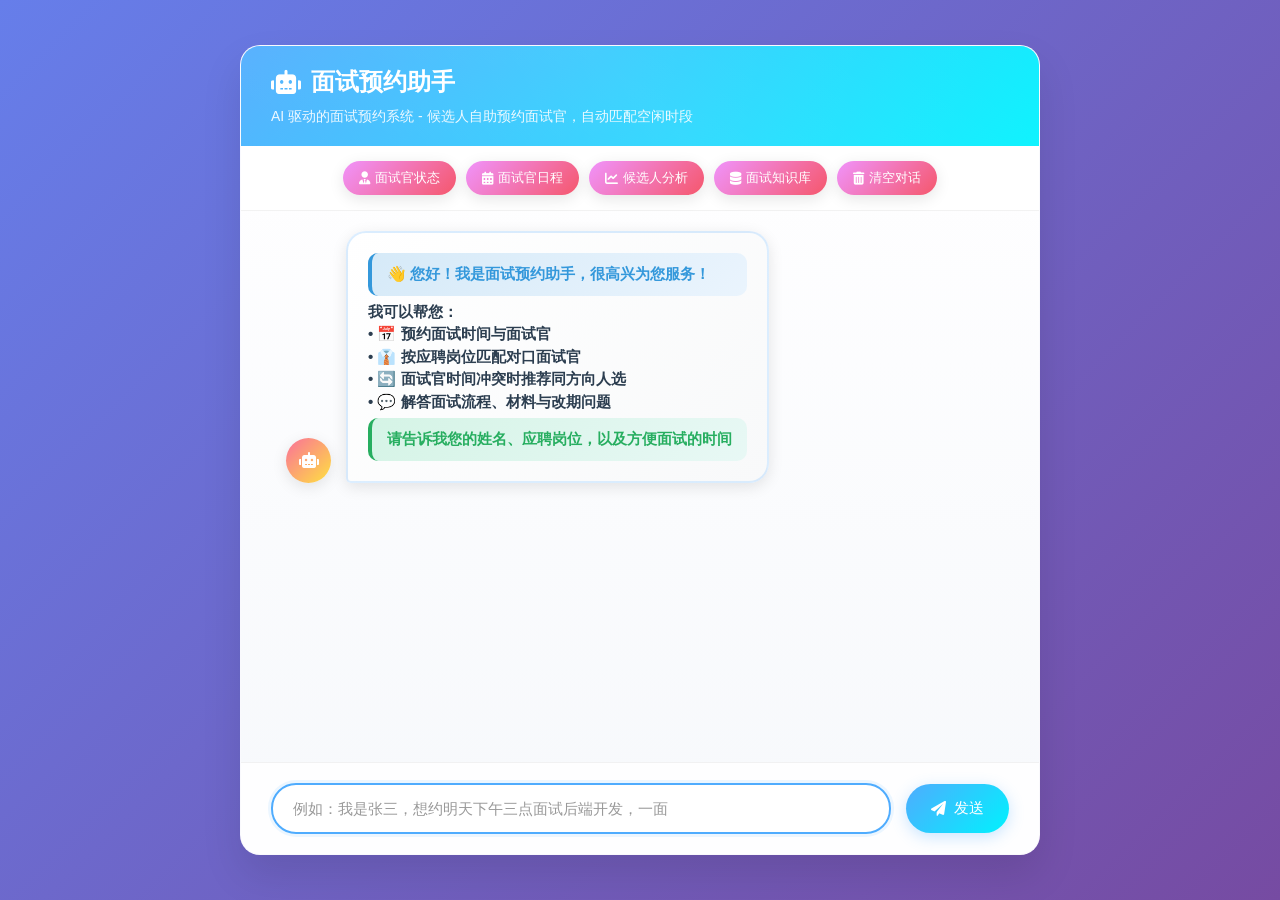
<file: web/templates/index.html>
<!DOCTYPE html>
<html lang="zh-CN">
<head>
    <meta charset="UTF-8">
    <meta name="viewport" content="width=device-width, initial-scale=1.0">
    <title>面试预约助手 - AI聊天机器人</title>
    <link href="https://cdnjs.cloudflare.com/ajax/libs/font-awesome/6.0.0/css/all.min.css" rel="stylesheet">
    <style>
        * {
            margin: 0;
            padding: 0;
            box-sizing: border-box;
        }
        
        body { 
            font-family: -apple-system, BlinkMacSystemFont, 'Segoe UI', Roboto, 'Helvetica Neue', Arial, sans-serif;
            background: linear-gradient(135deg, #667eea 0%, #764ba2 100%);
            height: 100vh;
            overflow: hidden;
            display: flex;
            align-items: center;
            justify-content: center;
        }
        
        .chat-container { 
            width: 90%;
            max-width: 800px; 
            height: 90vh;
            background: rgba(255, 255, 255, 0.95);
            backdrop-filter: blur(20px);
            border-radius: 20px; 
            box-shadow: 0 20px 40px rgba(0,0,0,0.1);
            display: flex;
            flex-direction: column;
            overflow: hidden;
            border: 1px solid rgba(255,255,255,0.2);
        }
        
        .header {
            background: linear-gradient(135deg, #4facfe 0%, #00f2fe 100%);
            padding: 20px 30px;
            color: white;
            position: relative;
            overflow: hidden;
        }
        
        .header::before {
            content: '';
            position: absolute;
            top: -50%;
            left: -50%;
            width: 200%;
            height: 200%;
            background: linear-gradient(45deg, transparent, rgba(255,255,255,0.1), transparent);
            animation: shimmer 3s infinite;
        }
        
        @keyframes shimmer {
            0% { transform: translateX(-100%) translateY(-100%) rotate(45deg); }
            100% { transform: translateX(100%) translateY(100%) rotate(45deg); }
        }
        
        .header-title {
            font-size: 24px;
            font-weight: 600;
            margin-bottom: 10px;
            display: flex;
            align-items: center;
            gap: 10px;
        }
        
        .header-subtitle {
            font-size: 14px;
            opacity: 0.9;
        }
        
        .nav-bar {
            background: rgba(255,255,255,0.98);
            padding: 15px 30px;
            border-bottom: 1px solid rgba(0,0,0,0.05);
            display: flex;
            flex-wrap: wrap;
            gap: 10px;
            justify-content: center;
        }
        
        .nav-btn { 
            padding: 8px 16px;
            border-radius: 25px;
            border: none;
            background: linear-gradient(135deg, #f093fb 0%, #f5576c 100%);
            color: white;
            font-size: 13px;
            font-weight: 500;
            cursor: pointer;
            transition: all 0.3s ease;
            box-shadow: 0 4px 15px rgba(0,0,0,0.1);
            display: flex;
            align-items: center;
            gap: 5px;
        }
        
        .nav-btn:hover { 
            transform: translateY(-2px);
            box-shadow: 0 8px 25px rgba(0,0,0,0.2);
            background: linear-gradient(135deg, #f5576c 0%, #f093fb 100%);
        }
        
        .chat-content {
            flex: 1;
            padding: 20px 30px;
            overflow-y: auto;
            background: linear-gradient(to bottom, rgba(255,255,255,0.9), rgba(248,250,252,0.9));
            scroll-behavior: smooth;
        }
        
        .chat-content::-webkit-scrollbar {
            width: 6px;
        }
        
        .chat-content::-webkit-scrollbar-track {
            background: rgba(0,0,0,0.05);
            border-radius: 3px;
        }
        
        .chat-content::-webkit-scrollbar-thumb {
            background: linear-gradient(135deg, #667eea, #764ba2);
            border-radius: 3px;
        }
        
        .message { 
            display: flex; 
            margin-bottom: 20px; 
            align-items: flex-end;
            animation: messageSlide 0.3s ease;
        }
        
        @keyframes messageSlide {
            from { opacity: 0; transform: translateY(20px); }
            to { opacity: 1; transform: translateY(0); }
        }
        
        .message.user { 
            flex-direction: row-reverse; 
        }
        
        .avatar { 
            width: 45px; 
            height: 45px; 
            border-radius: 50%; 
            display: flex; 
            align-items: center; 
            justify-content: center; 
            font-size: 16px;
            font-weight: 600;
            margin: 0 15px;
            box-shadow: 0 4px 15px rgba(0,0,0,0.1);
        }
        
        .message.user .avatar {
            background: linear-gradient(135deg, #4facfe 0%, #00f2fe 100%);
            color: white;
        }
        
        .message.bot .avatar {
            background: linear-gradient(135deg, #fa709a 0%, #fee140 100%);
            color: white;
        }
        
        .bubble { 
            max-width: 75%; 
            padding: 15px 20px; 
            border-radius: 20px; 
            font-size: 15px;
            line-height: 1.5;
            position: relative;
            box-shadow: 0 4px 15px rgba(0,0,0,0.1);
        }
        
        .message.user .bubble { 
            background: linear-gradient(135deg, #4facfe 0%, #00f2fe 100%);
            color: white; 
            border-bottom-right-radius: 5px;
        }
        
        .message.bot .bubble { 
            background: linear-gradient(135deg, #ffffff 0%, #f8f9fa 100%);
            color: #2c3e50; 
            border-bottom-left-radius: 5px;
            border: 2px solid rgba(79, 172, 254, 0.2);
            font-weight: 500;
        }
        
        /* 机器人回复中的特殊文本样式 */
        .bot-reply {
            color: #2c3e50;
            font-weight: 600;
        }
        
        .bot-thought {
            color: #7f8c8d;
            font-style: italic;
            font-size: 14px;
            opacity: 0.8;
        }
        
        .bot-success {
            color: #27ae60;
            font-weight: 700;
            background: linear-gradient(135deg, #d5f4e6 0%, #e8f8f5 100%);
            padding: 10px 15px;
            border-radius: 10px;
            margin: 5px 0;
            border-left: 4px solid #27ae60;
        }
        
        .bot-error {
            color: #e74c3c;
            font-weight: 600;
            background: linear-gradient(135deg, #fadbd8 0%, #f2d7d5 100%);
            padding: 10px 15px;
            border-radius: 10px;
            margin: 5px 0;
            border-left: 4px solid #e74c3c;
        }
        
        .bot-info {
            color: #3498db;
            font-weight: 600;
            background: linear-gradient(135deg, #d6eaf8 0%, #eaf4fd 100%);
            padding: 10px 15px;
            border-radius: 10px;
            margin: 5px 0;
            border-left: 4px solid #3498db;
        }
        
        .input-area {
            padding: 20px 30px;
            background: rgba(255,255,255,0.95);
            border-top: 1px solid rgba(0,0,0,0.05);
        }
        
        #chat-form { 
            display: flex; 
            gap: 15px;
            align-items: center;
        }
        
        #user-input { 
            flex: 1; 
            padding: 15px 20px; 
            border-radius: 25px; 
            border: 2px solid rgba(0,0,0,0.1); 
            font-size: 15px;
            background: white;
            transition: all 0.3s ease;
            outline: none;
            resize: none;
            max-height: 120px;
            overflow-y: auto;
        }
        
        #user-input:focus {
            border-color: #4facfe;
            box-shadow: 0 0 0 3px rgba(79, 172, 254, 0.1);
        }
        
        #user-input::placeholder {
            color: #999;
            opacity: 1;
        }
        
        #send-btn { 
            padding: 15px 25px; 
            border-radius: 25px; 
            border: none; 
            background: linear-gradient(135deg, #4facfe 0%, #00f2fe 100%);
            color: white; 
            font-size: 15px;
            font-weight: 500;
            cursor: pointer;
            transition: all 0.3s ease;
            box-shadow: 0 4px 15px rgba(79, 172, 254, 0.3);
            display: flex;
            align-items: center;
            gap: 8px;
        }
        
        #send-btn:hover {
            transform: translateY(-2px);
            box-shadow: 0 8px 25px rgba(79, 172, 254, 0.4);
        }
        
        #send-btn:active {
            transform: translateY(0);
        }
        
        .typing-indicator {
            display: none;
            padding: 15px 20px;
            background: white;
            border-radius: 20px;
            margin: 10px 0;
            border: 1px solid rgba(0,0,0,0.05);
            box-shadow: 0 4px 15px rgba(0,0,0,0.1);
        }
        
        .typing-dots {
            display: inline-flex;
            gap: 4px;
        }
        
        .typing-dots span {
            width: 8px;
            height: 8px;
            border-radius: 50%;
            background: linear-gradient(135deg, #667eea, #764ba2);
            animation: typing 1.4s infinite ease-in-out;
        }
        
        .typing-dots span:nth-child(2) { animation-delay: 0.2s; }
        .typing-dots span:nth-child(3) { animation-delay: 0.4s; }
        
        @keyframes typing {
            0%, 60%, 100% { transform: translateY(0); opacity: 0.3; }
            30% { transform: translateY(-10px); opacity: 1; }
        }
        
        @media (max-width: 768px) {
            body {
                padding: 10px;
            }
            
            .chat-container {
                width: 100%;
                height: 100vh;
                border-radius: 15px;
            }
            
            .header, .nav-bar, .chat-content, .input-area {
                padding-left: 20px;
                padding-right: 20px;
            }
            
            .nav-bar {
                justify-content: flex-start;
                overflow-x: auto;
                padding-bottom: 20px;
            }
            
            .bubble {
                max-width: 85%;
            }
            
            .header-title {
                font-size: 20px;
            }
            
            .header-subtitle {
                font-size: 13px;
            }
        }
    </style>
</head>
<body>
    <div class="chat-container">
        <!-- 头部区域 -->
        <div class="header">
            <div class="header-title">
                <i class="fas fa-robot"></i>
                面试预约助手
            </div>
            <div class="header-subtitle">
                AI 驱动的面试预约系统 - 候选人自助预约面试官，自动匹配空闲时段
            </div>
        </div>

        <!-- 导航栏 -->
        <div class="nav-bar">
            <button class="nav-btn" onclick="window.location.href='/interviewer'">
                <i class="fas fa-user-tie"></i>
                面试官状态
            </button>
            <button class="nav-btn" onclick="window.location.href='/interviewer_schedule'">
                <i class="fas fa-calendar-alt"></i>
                面试官日程
            </button>
            <button class="nav-btn" onclick="window.location.href='/candidate_analysis'">
                <i class="fas fa-chart-line"></i>
                候选人分析
            </button>
            <button class="nav-btn" onclick="window.location.href='/knowledge'">
                <i class="fas fa-database"></i>
                面试知识库
            </button>
            <button class="nav-btn" id="clear-btn">
                <i class="fas fa-trash-alt"></i>
                清空对话
            </button>
        </div>
        
        <!-- 聊天内容区域 -->
        <div class="chat-content" id="chat-box">
            <!-- 欢迎消息 -->
            <div class="message bot">
                <div class="avatar">
                    <i class="fas fa-robot"></i>
                </div>
                <div class="bubble">
                    <div class="bot-info">
                        👋 您好！我是面试预约助手，很高兴为您服务！
                    </div>
                    <div class="bot-reply">
                        我可以帮您：<br>
                        • 📅 预约面试时间与面试官<br>
                        • 👔 按应聘岗位匹配对口面试官<br>
                        • 🔄 面试官时间冲突时推荐同方向人选<br>
                        • 💬 解答面试流程、材料与改期问题
                    </div>
                    <div class="bot-success">
                        请告诉我您的姓名、应聘岗位，以及方便面试的时间
                    </div>
                </div>
            </div>
        </div>
        
        <!-- 打字指示器 -->
        <div class="typing-indicator" id="typing-indicator">
            <div class="typing-dots">
                <span></span>
                <span></span>
                <span></span>
            </div>
            <span style="margin-left: 10px; color: #666;">AI正在思考中...</span>
        </div>
        
        <!-- 输入区域 -->
        <div class="input-area">
            <form id="chat-form">
                <input type="text" id="user-input" placeholder="例如：我是张三，想约明天下午三点面试后端开发，一面" autocomplete="off" required>
                <button id="send-btn" type="submit">
                    <i class="fas fa-paper-plane"></i>
                    发送
                </button>
            </form>
        </div>
    </div>
    <script>
    const chatBox = document.getElementById('chat-box');
    const chatForm = document.getElementById('chat-form');
    const userInput = document.getElementById('user-input');
    const clearBtn = document.getElementById('clear-btn');
    const typingIndicator = document.getElementById('typing-indicator');
    let lastBotBubble = null;

    function addMessage(text, sender) {
        const msgDiv = document.createElement('div');
        msgDiv.className = 'message ' + sender;
        
        const avatar = document.createElement('div');
        avatar.className = 'avatar';
        if (sender === 'user') {
            avatar.innerHTML = '<i class="fas fa-user"></i>';
        } else {
            avatar.innerHTML = '<i class="fas fa-robot"></i>';
        }
        
        const bubble = document.createElement('div');
        bubble.className = 'bubble';
        bubble.innerHTML = text.replace(/\n/g, '<br>');
        
        msgDiv.appendChild(avatar);
        msgDiv.appendChild(bubble);
        chatBox.appendChild(msgDiv);
        
        // 平滑滚动到底部
        requestAnimationFrame(() => {
            chatBox.scrollTo({
                top: chatBox.scrollHeight,
                behavior: 'smooth'
            });
        });
        
        if (sender === 'bot') lastBotBubble = bubble;
    }

    function showTypingIndicator() {
        typingIndicator.style.display = 'block';
        requestAnimationFrame(() => {
            chatBox.scrollTo({
                top: chatBox.scrollHeight,
                behavior: 'smooth'
            });
        });
    }

    function hideTypingIndicator() {
        typingIndicator.style.display = 'none';
    }

    function updateLastBotMessage(text) {
        if (lastBotBubble) {
            // 用正则分割所有 [THOUGHT]、[REPLY]、[STATE] 标签及其内容
            const pattern = /(\[THOUGHT[^\]]*\][\s\S]*?)(?=\[THOUGHT|\[REPLY|\[STATE|$)|(\[REPLY[^\]]*\][\s\S]*?)(?=\[THOUGHT|\[REPLY|\[STATE|$)/g;
            let result = [];
            let match;
            while ((match = pattern.exec(text)) !== null) {
                if (match[1]) {
                    // THOUGHT - 思考过程，用淡色显示
                    const thoughtText = match[1].replace(/\[THOUGHT[^\]]*\]/, '').trim().replace(/\n/g, '<br>');
                    result.push(`<div class="bot-thought">${thoughtText}</div>`);
                } else if (match[2]) {
                    // REPLY - 最终回复，使用突出颜色
                    const replyText = match[2].replace(/\[REPLY[^\]]*\]/, '').trim().replace(/\n/g, '<br>');
                    
                    // 检查回复类型并应用不同样式
                    let styledReply = replyText;
                    if (replyText.includes('预约成功') || replyText.includes('已为候选人')) {
                        // 面试预约成功
                        styledReply = `<div class="bot-success">✅ ${replyText}</div>`;
                    } else if (replyText.includes('抱歉') || replyText.includes('失败') || replyText.includes('已有安排') || replyText.includes('没有空闲')) {
                        // 面试预约失败或冲突
                        styledReply = `<div class="bot-error">❌ ${replyText}</div>`;
                    } else if (replyText.includes('请问') || replyText.includes('需要') || replyText.includes('愿意')) {
                        // 追问缺失信息或推荐确认
                        styledReply = `<div class="bot-info">💬 ${replyText}</div>`;
                    } else {
                        // 普通回复，使用突出的颜色
                        styledReply = `<div class="bot-reply">${replyText}</div>`;
                    }
                    
                    result.push(styledReply);
                }
            }
            lastBotBubble.innerHTML = result.join('');
            
            // 内容更新后自动滚动
            requestAnimationFrame(() => {
                chatBox.scrollTo({
                    top: chatBox.scrollHeight,
                    behavior: 'smooth'
                });
            });
        }
    }

    chatForm.onsubmit = async function(e) {
        e.preventDefault();
        const text = userInput.value.trim();
        if (!text) return;
        
        // 禁用发送按钮
        const sendBtn = document.getElementById('send-btn');
        sendBtn.disabled = true;
        sendBtn.innerHTML = '<i class="fas fa-spinner fa-spin"></i> 发送中...';
        
        addMessage(text, 'user');
        userInput.value = '';
        
        // 显示打字指示器
        showTypingIndicator();
        
        // 添加空的机器人消息
        addMessage('', 'bot');
        lastBotBubble = chatBox.querySelector('.message.bot:last-child .bubble');
        
        try {
            const res = await fetch('/chat/stream', {
                method: 'POST',
                headers: {'Content-Type': 'application/json'},
                body: JSON.stringify({message: text})
            });
            
            hideTypingIndicator();
            
            const reader = res.body.getReader();
            let botMsg = '';
            let decoder = new TextDecoder();
            
            while (true) {
                const {done, value} = await reader.read();
                if (done) break;
                botMsg += decoder.decode(value, {stream: true});
                updateLastBotMessage(botMsg);
            }
        } catch (error) {
            hideTypingIndicator();
            lastBotBubble.innerHTML = '抱歉，服务暂时不可用，请稍后再试。';
            console.error('Chat error:', error);
        } finally {
            // 恢复发送按钮
            sendBtn.disabled = false;
            sendBtn.innerHTML = '<i class="fas fa-paper-plane"></i> 发送';
            userInput.focus();
        }
    }

    clearBtn.onclick = function() {
        // 保留欢迎消息，只清除其他对话
        const welcomeMessage = chatBox.querySelector('.message.bot').cloneNode(true);
        chatBox.innerHTML = '';
        chatBox.appendChild(welcomeMessage);
        
        // 重新设置lastBotBubble为null
        lastBotBubble = null;
        
        // 聚焦输入框
        userInput.focus();
    }
    
    // 添加回车键发送功能
    userInput.addEventListener('keypress', function(e) {
        if (e.key === 'Enter' && !e.shiftKey) {
            e.preventDefault();
            chatForm.dispatchEvent(new Event('submit'));
        }
    });
    
    // 页面加载完成后聚焦输入框
    window.addEventListener('load', function() {
        userInput.focus();
    });
    </script>
</body>
</html>
</file>
